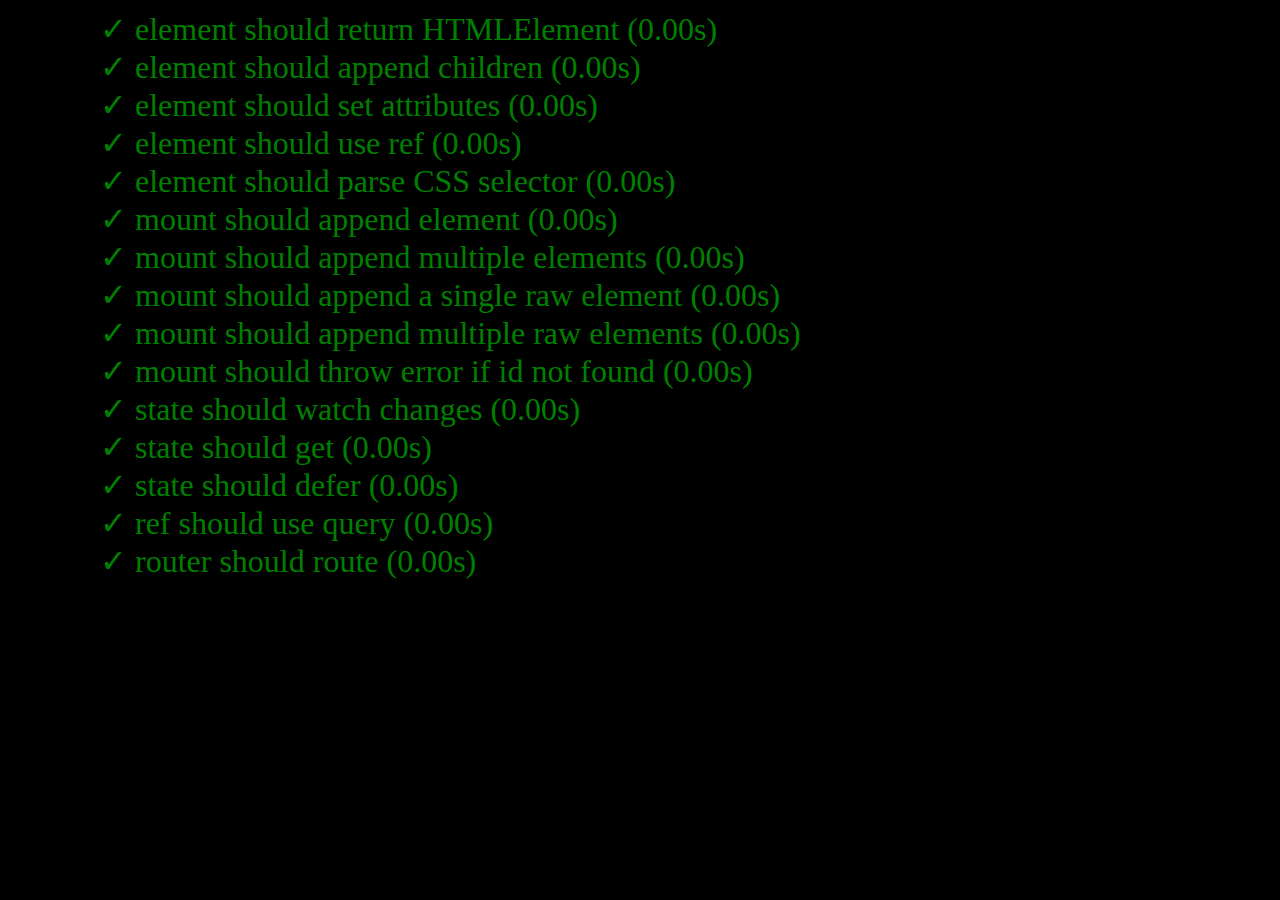
<file: tests/index.html>
<!DOCTYPE html>
<html>
	<head>
		<style>
			body {
				background: black;
				color: white;
				font-size: 2em;
				margin: 10px 100px;
			}

			.test {}
			.test.test--pass { color: green; }
			.test.test--fail { color: red; }
			.test.test--error {
				font-size: 0.65em;
				margin: 0 2em;
				white-space: pre-wrap;
			}
		</style>
	</head>
	<body>
		<div id="main"></div>
		<script type="module" src="test.js"></script>
	</body>
</html>
</file>
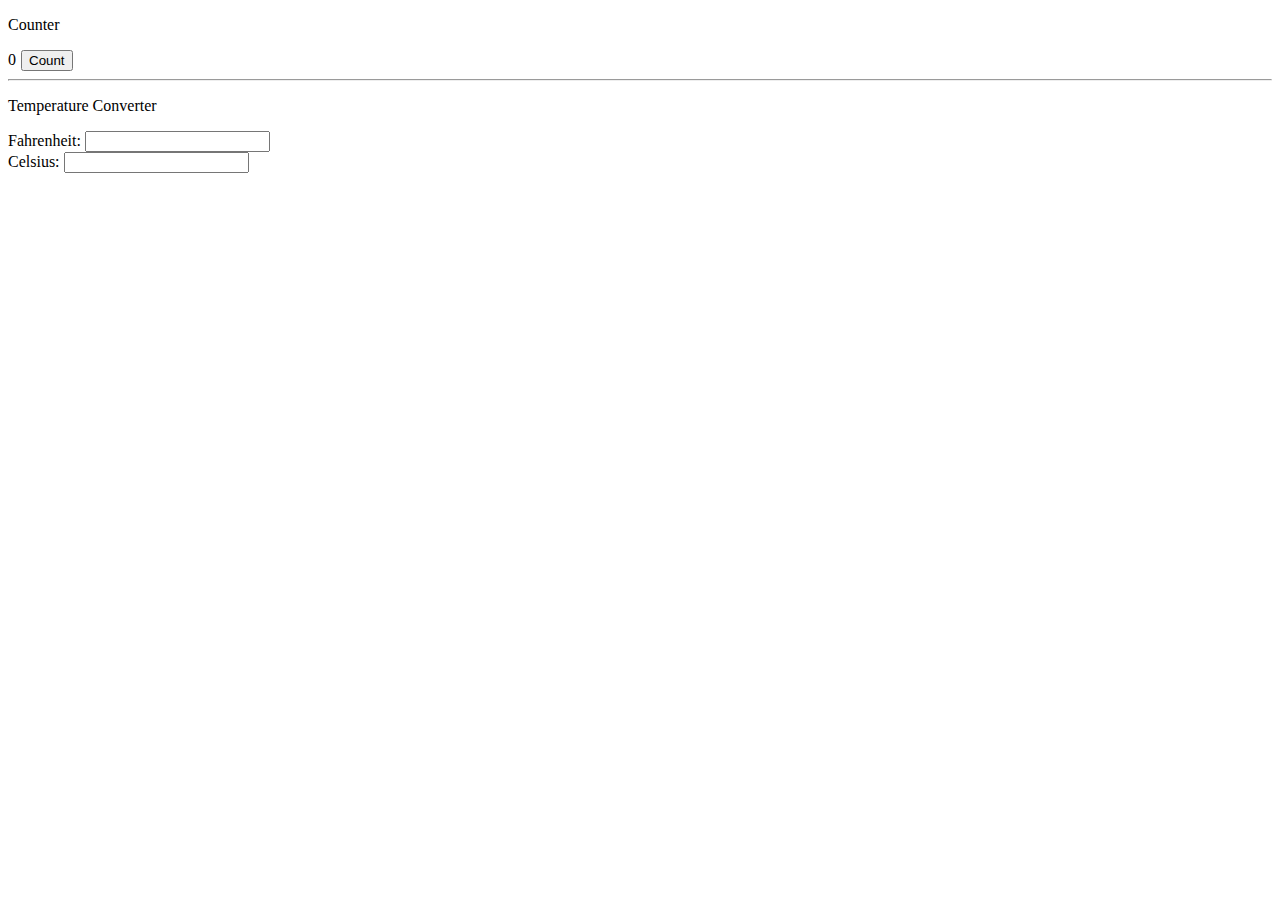
<file: examples/7guis/index.html>
<!DOCTYPE html>
<html>
  <body>
    <div id="my-counter"></div>
    <hr />
    <div id="my-temperature"></div>

    <script type="module" src="counter.js"></script>
    <script type="module" src="temperature.js"></script>
  </body>
</html>
</file>
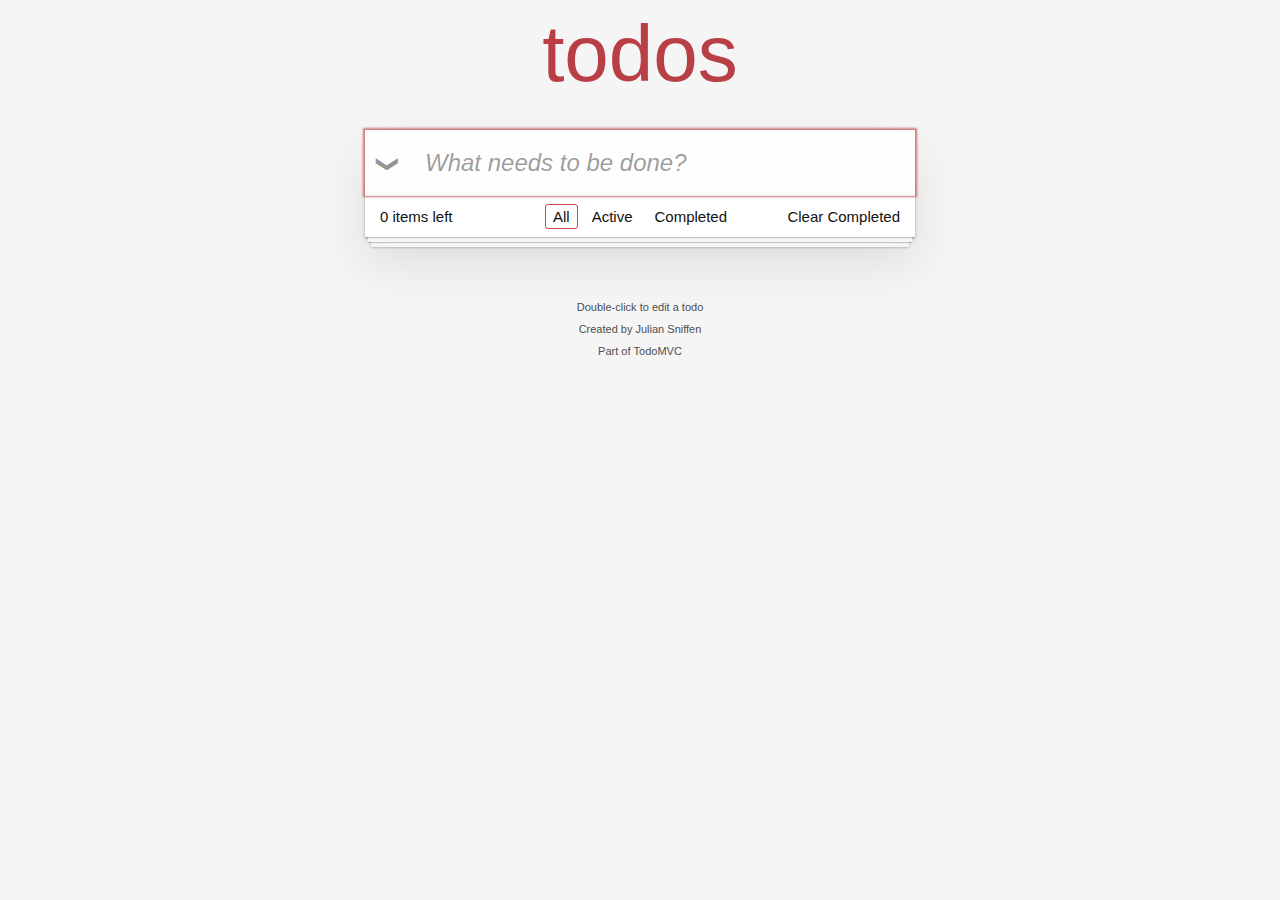
<file: examples/todomvc/index.html>
<!DOCTYPE html>
<html>
  <head>
    <link rel="stylesheet" href="main.css" />
  </head>
  <body>
    <section id="tiny-todomvc" class="todoapp"></section>
    <footer class="info">
      <p>Double-click to edit a todo</p>
        <p>Created by <a href="http://github.com/jsniffen">Julian Sniffen</a></p>
        <p>Part of <a href="http://todomvc.com">TodoMVC</a></p>
    </footer>
    <script type="module" src="main.js"></script>
  </body>
</html>
</file>
<file: examples/todomvc/main.css>
@charset "utf-8";

html,
body {
	margin: 0;
	padding: 0;
}

button {
	margin: 0;
	padding: 0;
	border: 0;
	background: none;
	font-size: 100%;
	vertical-align: baseline;
	font-family: inherit;
	font-weight: inherit;
	color: inherit;
	-webkit-appearance: none;
	appearance: none;
	-webkit-font-smoothing: antialiased;
	-moz-osx-font-smoothing: grayscale;
}

body {
	font: 14px 'Helvetica Neue', Helvetica, Arial, sans-serif;
	line-height: 1.4em;
	background: #f5f5f5;
	color: #111111;
	min-width: 230px;
	max-width: 550px;
	margin: 0 auto;
	-webkit-font-smoothing: antialiased;
	-moz-osx-font-smoothing: grayscale;
	font-weight: 300;
}

.hidden {
	display: none;
}

.todoapp {
	background: #fff;
	margin: 130px 0 40px 0;
	position: relative;
	box-shadow: 0 2px 4px 0 rgba(0, 0, 0, 0.2),
	            0 25px 50px 0 rgba(0, 0, 0, 0.1);
}

.todoapp input::-webkit-input-placeholder {
	font-style: italic;
	font-weight: 400;
	color: rgba(0, 0, 0, 0.4);
}

.todoapp input::-moz-placeholder {
	font-style: italic;
	font-weight: 400;
	color: rgba(0, 0, 0, 0.4);
}

.todoapp input::input-placeholder {
	font-style: italic;
	font-weight: 400;
	color: rgba(0, 0, 0, 0.4);
}

.todoapp h1 {
	position: absolute;
	top: -140px;
	width: 100%;
	font-size: 80px;
	font-weight: 200;
	text-align: center;
	color: #b83f45;
	-webkit-text-rendering: optimizeLegibility;
	-moz-text-rendering: optimizeLegibility;
	text-rendering: optimizeLegibility;
}

.new-todo,
.edit {
	position: relative;
	margin: 0;
	width: 100%;
	font-size: 24px;
	font-family: inherit;
	font-weight: inherit;
	line-height: 1.4em;
	color: inherit;
	padding: 6px;
	border: 1px solid #999;
	box-shadow: inset 0 -1px 5px 0 rgba(0, 0, 0, 0.2);
	box-sizing: border-box;
	-webkit-font-smoothing: antialiased;
	-moz-osx-font-smoothing: grayscale;
}

.new-todo {
	padding: 16px 16px 16px 60px;
	height: 65px;
	border: none;
	background: rgba(0, 0, 0, 0.003);
	box-shadow: inset 0 -2px 1px rgba(0,0,0,0.03);
}

.main {
	position: relative;
	z-index: 2;
	border-top: 1px solid #e6e6e6;
}

.toggle-all {
	width: 1px;
	height: 1px;
	border: none; /* Mobile Safari */
	opacity: 0;
	position: absolute;
	right: 100%;
	bottom: 100%;
}

.toggle-all + label {
	display: flex;
	align-items: center;
	justify-content: center;
	width: 45px;
	height: 65px;
	font-size: 0;
	position: absolute;
	top: -65px;
	left: -0;
}

.toggle-all + label:before {
	content: '❯';
	display: inline-block;
	font-size: 22px;
	color: #949494;
	padding: 10px 27px 10px 27px;
	-webkit-transform: rotate(90deg);
	transform: rotate(90deg);
}

.toggle-all:checked + label:before {
	color: #484848;
}

.todo-list {
	margin: 0;
	padding: 0;
	list-style: none;
}

.todo-list li {
	position: relative;
	font-size: 24px;
	border-bottom: 1px solid #ededed;
}

.todo-list li:last-child {
	border-bottom: none;
}

.todo-list li.editing {
	border-bottom: none;
	padding: 0;
}

.todo-list li.editing .edit {
	display: block;
	width: calc(100% - 43px);
	padding: 12px 16px;
	margin: 0 0 0 43px;
}

.todo-list li.editing .view {
	display: none;
}

.todo-list li .toggle {
	text-align: center;
	width: 40px;
	/* auto, since non-WebKit browsers doesn't support input styling */
	height: auto;
	position: absolute;
	top: 0;
	bottom: 0;
	margin: auto 0;
	border: none; /* Mobile Safari */
	-webkit-appearance: none;
	appearance: none;
}

.todo-list li .toggle {
	opacity: 0;
}

.todo-list li .toggle + label {
	/*
		Firefox requires `#` to be escaped - https://bugzilla.mozilla.org/show_bug.cgi?id=922433
		IE and Edge requires *everything* to be escaped to render, so we do that instead of just the `#` - https://developer.microsoft.com/en-us/microsoft-edge/platform/issues/7157459/
	*/
	background-image: url('data:image/svg+xml;utf8,%3Csvg%20xmlns%3D%22http%3A//www.w3.org/2000/svg%22%20width%3D%2240%22%20height%3D%2240%22%20viewBox%3D%22-10%20-18%20100%20135%22%3E%3Ccircle%20cx%3D%2250%22%20cy%3D%2250%22%20r%3D%2250%22%20fill%3D%22none%22%20stroke%3D%22%23949494%22%20stroke-width%3D%223%22/%3E%3C/svg%3E');
	background-repeat: no-repeat;
	background-position: center left;
}

.todo-list li .toggle:checked + label {
	background-image: url('data:image/svg+xml;utf8,%3Csvg%20xmlns%3D%22http%3A%2F%2Fwww.w3.org%2F2000%2Fsvg%22%20width%3D%2240%22%20height%3D%2240%22%20viewBox%3D%22-10%20-18%20100%20135%22%3E%3Ccircle%20cx%3D%2250%22%20cy%3D%2250%22%20r%3D%2250%22%20fill%3D%22none%22%20stroke%3D%22%2359A193%22%20stroke-width%3D%223%22%2F%3E%3Cpath%20fill%3D%22%233EA390%22%20d%3D%22M72%2025L42%2071%2027%2056l-4%204%2020%2020%2034-52z%22%2F%3E%3C%2Fsvg%3E');
}

.todo-list li label {
	word-break: break-all;
	padding: 15px 15px 15px 60px;
	display: block;
	line-height: 1.2;
	transition: color 0.4s;
	font-weight: 400;
	color: #484848;
}

.todo-list li.completed label {
	color: #949494;
	text-decoration: line-through;
}

.todo-list li .destroy {
	display: none;
	position: absolute;
	top: 0;
	right: 10px;
	bottom: 0;
	width: 40px;
	height: 40px;
	margin: auto 0;
	font-size: 30px;
	color: #949494;
	transition: color 0.2s ease-out;
}

.todo-list li .destroy:hover,
.todo-list li .destroy:focus {
	color: #C18585;
}

.todo-list li .destroy:after {
	content: '×';
	display: block;
	height: 100%;
	line-height: 1.1;
}

.todo-list li:hover .destroy {
	display: block;
}

.todo-list li .edit {
	display: none;
}

.todo-list li.editing:last-child {
	margin-bottom: -1px;
}

.footer {
	padding: 10px 15px;
	height: 20px;
	text-align: center;
	font-size: 15px;
	border-top: 1px solid #e6e6e6;
}

.footer:before {
	content: '';
	position: absolute;
	right: 0;
	bottom: 0;
	left: 0;
	height: 50px;
	overflow: hidden;
	box-shadow: 0 1px 1px rgba(0, 0, 0, 0.2),
	            0 8px 0 -3px #f6f6f6,
	            0 9px 1px -3px rgba(0, 0, 0, 0.2),
	            0 16px 0 -6px #f6f6f6,
	            0 17px 2px -6px rgba(0, 0, 0, 0.2);
}

.todo-count {
	float: left;
	text-align: left;
}

.todo-count strong {
	font-weight: 300;
}

.filters {
	margin: 0;
	padding: 0;
	list-style: none;
	position: absolute;
	right: 0;
	left: 0;
}

.filters li {
	display: inline;
}

.filters li a {
	color: inherit;
	margin: 3px;
	padding: 3px 7px;
	text-decoration: none;
	border: 1px solid transparent;
	border-radius: 3px;
}

.filters li a:hover {
	border-color: #DB7676;
}

.filters li a.selected {
	border-color: #CE4646;
}

.clear-completed,
html .clear-completed:active {
	float: right;
	position: relative;
	line-height: 19px;
	text-decoration: none;
	cursor: pointer;
}

.clear-completed:hover {
	text-decoration: underline;
}

.info {
	margin: 65px auto 0;
	color: #4d4d4d;
	font-size: 11px;
	text-shadow: 0 1px 0 rgba(255, 255, 255, 0.5);
	text-align: center;
}

.info p {
	line-height: 1;
}

.info a {
	color: inherit;
	text-decoration: none;
	font-weight: 400;
}

.info a:hover {
	text-decoration: underline;
}

/*
	Hack to remove background from Mobile Safari.
	Can't use it globally since it destroys checkboxes in Firefox
*/
@media screen and (-webkit-min-device-pixel-ratio:0) {
	.toggle-all,
	.todo-list li .toggle {
		background: none;
	}

	.todo-list li .toggle {
		height: 40px;
	}
}

@media (max-width: 430px) {
	.footer {
		height: 50px;
	}

	.filters {
		bottom: 10px;
	}
}

:focus,
.toggle:focus + label,
.toggle-all:focus + label {
	box-shadow: 0 0 2px 2px #CF7D7D;
	outline: 0;
}
</file>
